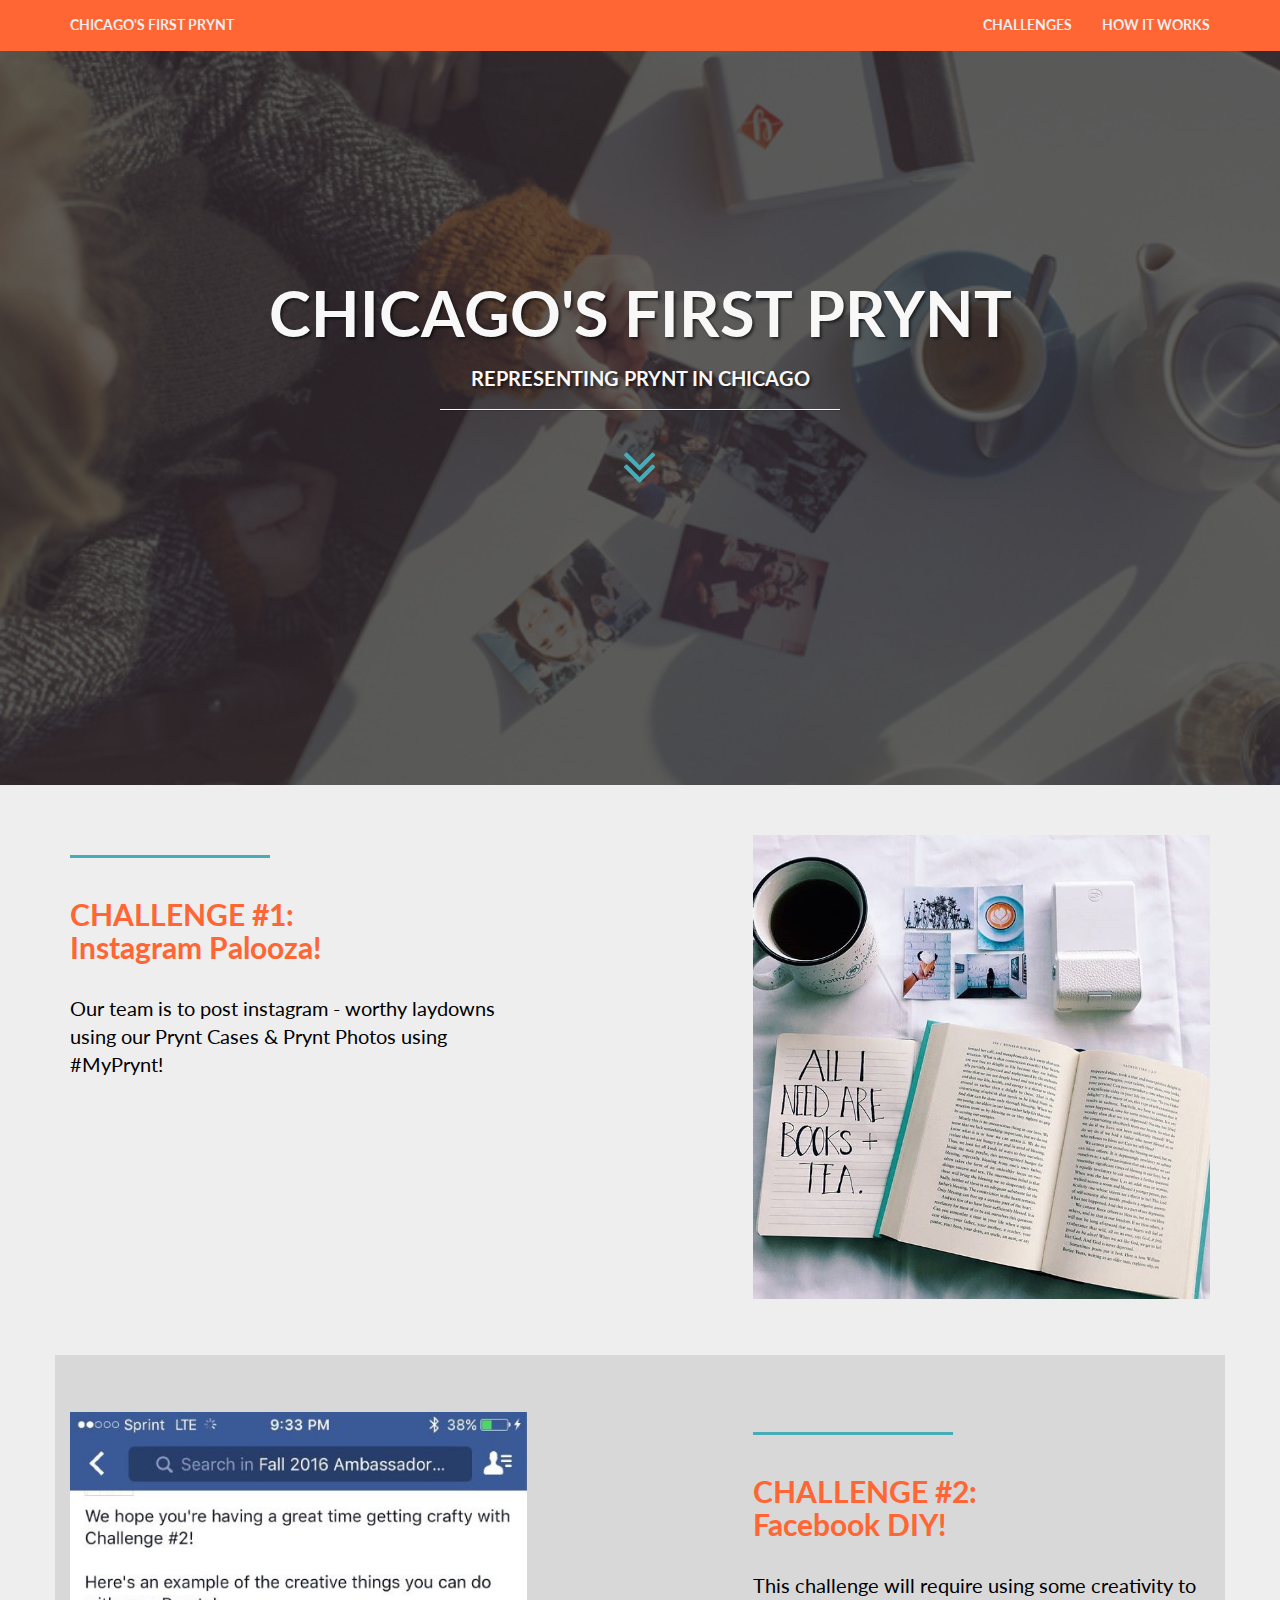
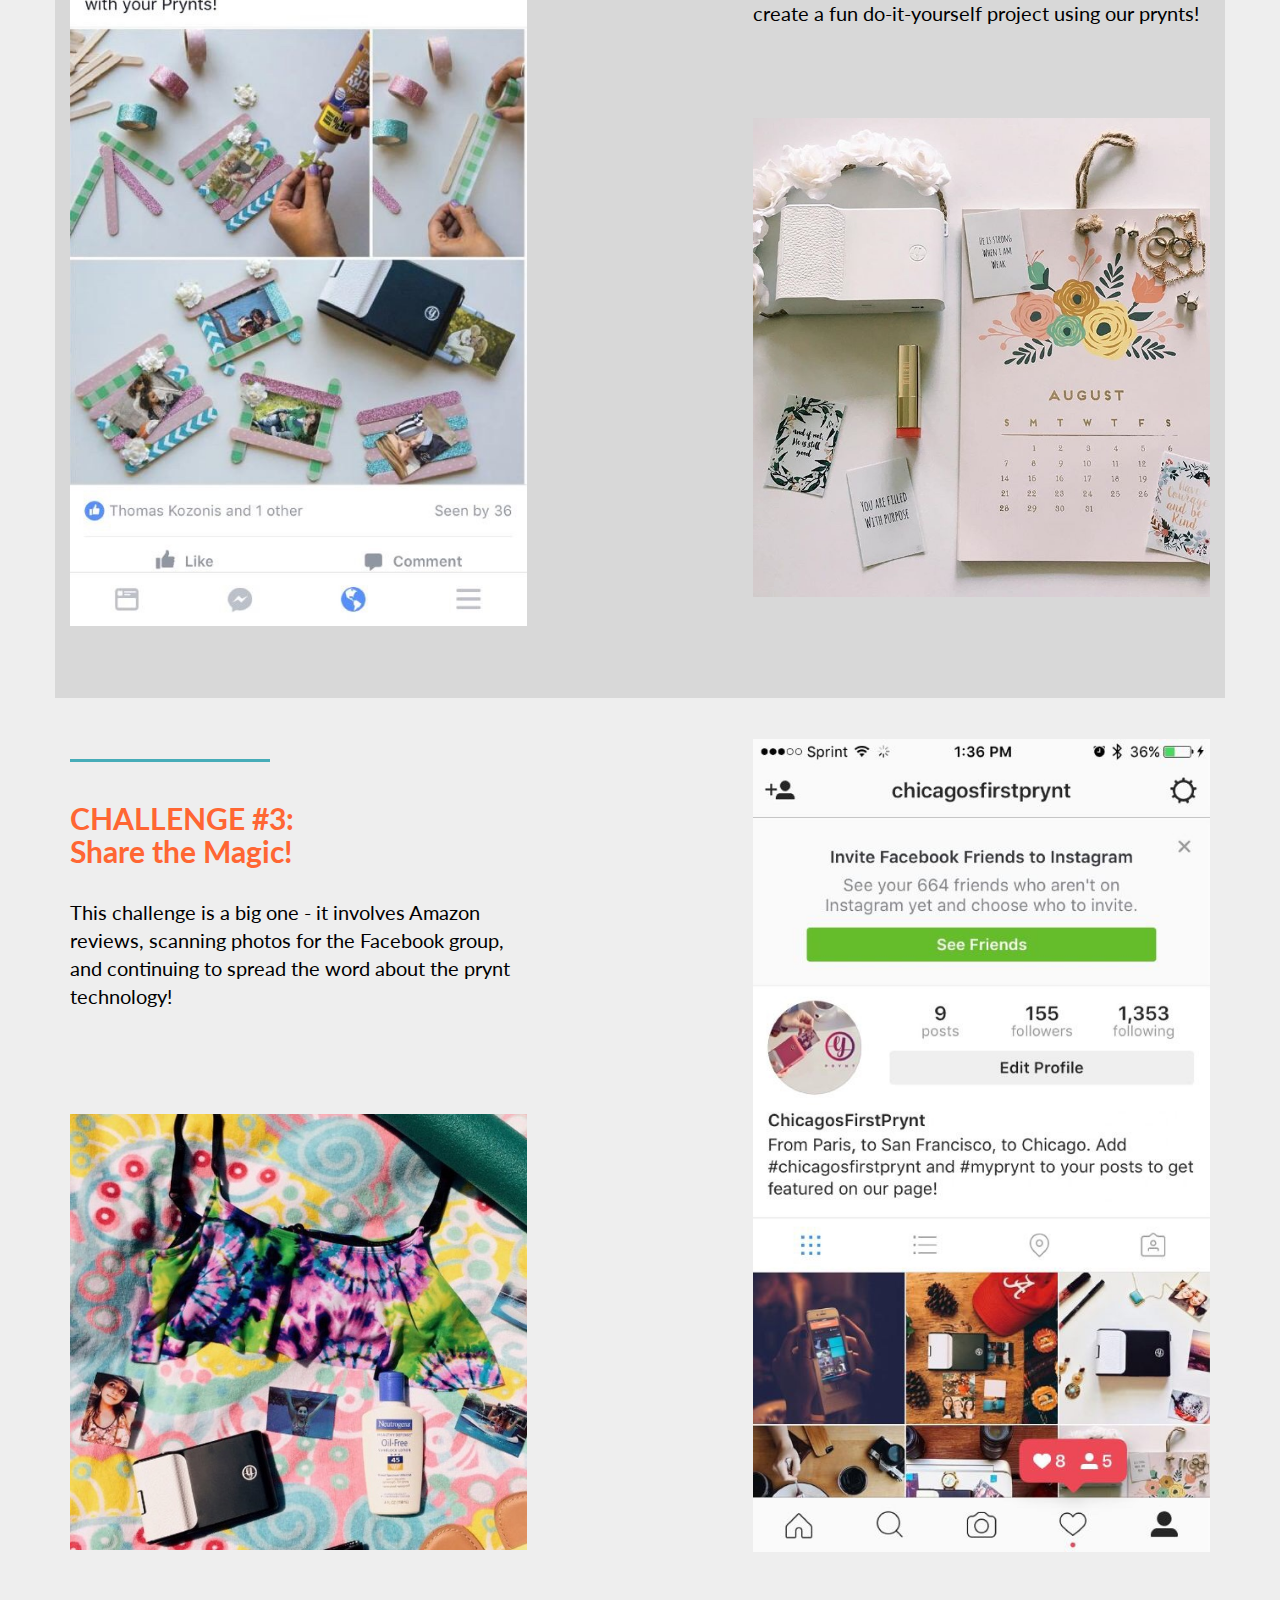
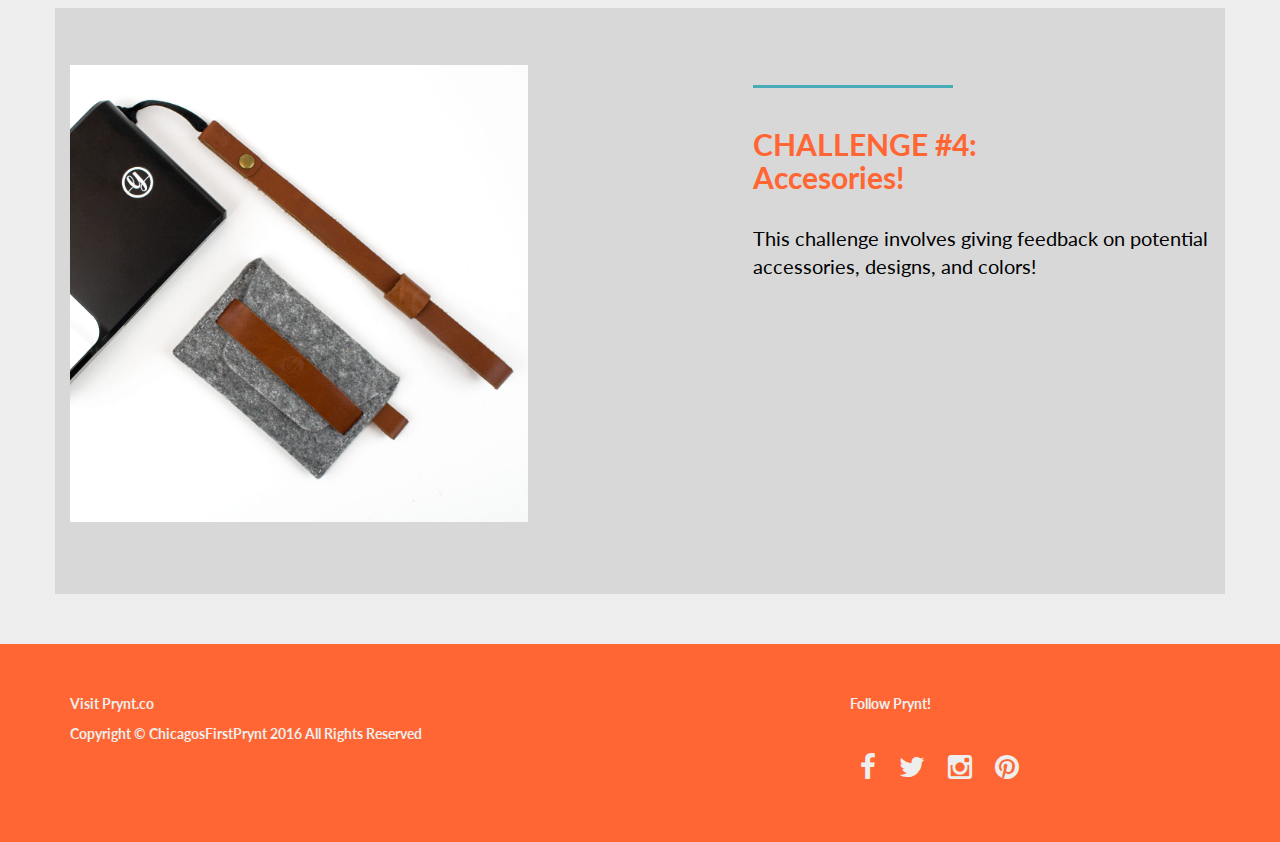
<file: index.html>
<!DOCTYPE html>
<html lang="en">

<head>

    <meta charset="utf-8">
    <meta http-equiv="X-UA-Compatible" content="IE=edge">
    <meta name="viewport" content="width=device-width, initial-scale=1">
    <meta name="description" content="">
    <meta name="author" content="">

    <title>Chicago's First Prynt</title>

    <!-- Bootstrap Core CSS -->
    <link href="css/bootstrap.min.css" rel="stylesheet">

    <!-- Custom CSS -->
    <link href="css/landing-page.css" rel="stylesheet">

    <!-- Custom Fonts -->
    <link href="font-awesome/css/font-awesome.min.css" rel="stylesheet" type="text/css">
    <link href="https://fonts.googleapis.com/css?family=Lato:300" rel="stylesheet" type="text/css">

</head>

<body>

    <!-- Navigation -->
    <nav class="navbar navbar-default navbar-fixed-top topnav" role="navigation">
        <div class="container topnav">
            <!-- Brand and toggle get grouped for better mobile display -->
            <div class="navbar-header">
                <button type="button" class="navbar-toggle" data-toggle="collapse" data-target="#bs-example-navbar-collapse-1">
                    <span class="sr-only">Toggle navigation</span>
                    <span class="icon-bar"></span>
                    <span class="icon-bar"></span>
                    <span class="icon-bar"></span>
                </button>
                <a class="navbar-brand topnav" href="index.html">CHICAGO'S FIRST PRYNT</a>
            </div>
            <!-- Collect the nav links, forms, and other content for toggling -->
            <div class="collapse navbar-collapse" id="bs-example-navbar-collapse-1">
                <ul class="nav navbar-nav navbar-right">
                    <li>
                        <a href="#challenge">CHALLENGES</a>
                    </li>
                    <li>
                        <a href="https://www.prynt.co/how_it_works" target="_blank">HOW IT WORKS</a>
                    </li>
                   <!--  <li>
                        <a href="#team">The Team</a>
                    </li>
                    <li>
                        <a href="gallery.html">Gallery</a>
                    </li> -->
                </ul>
            </div>
            <!-- /.navbar-collapse -->
        </div>
        <!-- /.container -->
    </nav>


    <!-- Header -->
    <a name="about"></a>
    <div class="intro-header">
        <div class="container">

            <div class="row">
                <div class="col-lg-12">
                    <div class="intro-message">
                        <h1>CHICAGO'S FIRST PRYNT</h1>
                        <h3 style="font-size: 20px;">REPRESENTING PRYNT IN CHICAGO</h3>
                        <hr class="intro-divider">
                        <i  style="color: #46acb8;" class="fa fa-angle-double-down fa-4x" aria-hidden="true"></i>
                    </div>
                </div>
            </div>

        </div>
        <!-- /.container -->

    </div>
    <!-- /.intro-header -->

    <!-- Page Content -->

	<a  name="services" id="challenge"></a>
    <div class="content-section-a">

        <div class="container">
            <div class="row">
                <div class="col-lg-5 col-sm-6">
                    <hr class="section-heading-spacer">
                    <div class="clearfix"></div>
                    <h2 class="section-heading">CHALLENGE #1:<br>Instagram Palooza!</h2>
                    <p class="lead">Our team is to post instagram - worthy laydowns using our Prynt Cases & Prynt Photos using ‪#‎MyPrynt‬!</p>
                </div>
                <div class="col-lg-5 col-lg-offset-2 col-sm-6">
                    <img class="img-responsive" src="img/image3.jpg" alt="Challenge 1">
                </div>
            </div>
            <hr>
                  <div class="row gray">
                <div class="col-lg-5 col-lg-offset-1 col-sm-push-6  col-sm-6">
                    <hr class="section-heading-spacer">
                    <div class="clearfix"></div>
                    <h2 class="section-heading">CHALLENGE #2:<br>Facebook DIY!</h2>
                    <p class="lead">This challenge will require using some creativity to create a fun do-it-yourself project using our prynts!</p>

                    <img class="img-responsive pix" src="img/image1.jpg">
                </div>
                <div class="col-lg-5 col-sm-pull-6  col-sm-6">
                    <img class="img-responsive" src="img/phone1.jpg" alt="Challenge 2">
                </div>
            </div>
            <hr>
             <div class="row">
                <div class="col-lg-5 col-sm-6">
                    <hr class="section-heading-spacer">
                    <div class="clearfix"></div>
                    <h2 class="section-heading">CHALLENGE #3:<br>Share the Magic!</h2>
                    <p class="lead">This challenge is a big one - it involves Amazon reviews, scanning photos for the Facebook group, and continuing to spread the word about the prynt technology!</p>
                    <img class="img-responsive pixx" src="img/image6.jpg">

                </div>
                <div class="col-lg-5 col-lg-offset-2 col-sm-6">
                    <img class="img-responsive phone" src="img/phone2.jpg" alt="Challenge 3">
                </div>
                </div>
            <hr>
              <div class="row gray">
                <div class="col-lg-5 col-lg-offset-1 col-sm-push-6  col-sm-6">
                    <hr class="section-heading-spacer">
                    <div class="clearfix"></div>
                    <h2 class="section-heading">CHALLENGE #4:<br>Accesories!</h2>
                    <p class="lead">This challenge involves giving feedback on potential accessories, designs, and colors!</p>
                </div>
                <div class="col-lg-5 col-sm-pull-6  col-sm-6">
                    <img class="img-responsive phone" src="img/design1.jpg" alt="Challenge 4">
                </div>
            </div>

            </div>

        </div>

        <!-- /.container -->

    </div>
    <!-- /.content-section-a -->

    <!-- Footer -->
    <footer>
        <div class="container">
            <div class="row">
                <div class="col-lg-8">

                    <ul class="list-inline">
                        <li>
                            <a href="https://www.prynt.co/" target="_blank">Visit Prynt.co</a>
                        </li>
                        <!-- <li class="footer-menu-divider">&sdot;</li>
                        <li>
                            <a href="#Team">Team</a>
                        </li> -->
                    </ul>
                    <p>Copyright &copy; ChicagosFirstPrynt 2016 All Rights Reserved</p>
                </div>
                <div class="col-md-4">
                <p>Follow Prynt!</p>
                <br />
                <a href="https://www.facebook.com/iamprynt"> <i class="fa fa-facebook fa-2x" aria-hidden="true"></i></a>
                <a href="https://twitter.com/prynt"> <i class="fa fa-twitter fa-2x" aria-hidden="true"></i></a>
                <a href="https://www.instagram.com/prynt/"><i class="fa fa-instagram fa-2x" aria-hidden="true"></i></a>
                <a href="https://www.pinterest.com/prynt"><i class="fa fa-pinterest fa-2x" aria-hidden="true"></i></a>
                   
                </div>
            </div>
        </div>
    </footer>

    <!-- jQuery -->
    <script src="js/jquery.js"></script>

    <!-- Bootstrap Core JavaScript -->
    <script src="js/bootstrap.min.js"></script>

</body>

</html>
</file>
<file: css/landing-page.css>
/*
 * Start Bootstrap - Landing Page (http://startbootstrap.com/)
 * Copyright 2013-2016 Start Bootstrap
 * Licensed under MIT (https://github.com/BlackrockDigital/startbootstrap/blob/gh-pages/LICENSE)
 */

body,
html {
    width: 100%;
    height: 100%;
}

body,
h1,
h2,
h3,
h4,
h5,
h6 {
    font-family: 'Gotham','Lato',sans-serif;
    font-weight: 700;
}
body {
    background-color: #eee;
}
.topnav {
    font-size: 14px; 
}
.navbar-default .navbar-brand:focus, .navbar-default .navbar-brand:hover {
    color: #eee;
    background-color: transparent;
}
.navbar-default .navbar-nav>li>a:focus, .navbar-default .navbar-nav>li>a:hover {
    color: #eee;
    background-color: rgba(2,2,2,.1);
    text-decoration: none;
    -moz-transition:background-color .2s;
    -webkit-transition:background-color .2s;
    -o-transition:background-color .2s;
    transition:background-color .2s;
}

.members{
    text-align: center;
    font-size: 25px;
    padding: 10px;
    padding-top: 1px;
}
a {
    color: #eee;
    text-decoration: none;
}
a:hover {
    color: #eee;
    text-decoration: none;
}
.navbar-default .navbar-nav>li>a {
    color: #eee;
}
.navbar-default {
    background-color: #ff6633;
    border-color: #ff6633;
}
.navbar-default .navbar-brand {
    color: #eee;
}
.lead {
    font-size: 20px;
    font-weight: 400;
    color: #000;
}

.intro-header {
    padding-top: 50px;
    padding-bottom: 50px;
    text-align: center;
    color: #f8f8f8;
    background: url(../img/dark-tint.png), url(../img/prynt-pics.jpg) no-repeat center center;
    background-size: cover;
}

.intro-message {
    position: relative;
    padding-top: 20%;
    padding-bottom: 20%;
}

.intro-message > h1 {
    margin: 0;
    text-shadow: 2px 2px 3px rgba(0,0,0,0.6);
    font-size: 4.5em;
}

.intro-divider {
    width: 400px;
    border-top: 1px solid #f8f8f8;
    border-bottom: 1px solid rgba(0,0,0,0.2);
}

.intro-message > h3 {
    text-shadow: 2px 2px 3px rgba(0,0,0,0.6);
}

@media(max-width:767px) {
    .intro-message {
        padding-bottom: 15%;
    }

    .intro-message > h1 {
        font-size: 3em;
    }

    ul.intro-social-buttons > li {
        display: block;
        margin-bottom: 20px;
        padding: 0;
    }

    ul.intro-social-buttons > li:last-child {
        margin-bottom: 0;
    }

    .intro-divider {
        width: 100%;
    }
}

.network-name {
    text-transform: uppercase;
    font-size: 14px;
    font-weight: 400;
    letter-spacing: 2px;
}

.content-section-a {
    padding: 50px 0;
    background-color: #eee;
}

.content-section-b {
    padding: 50px 0;
    border-top: 1px solid #e7e7e7;
    border-bottom: 1px solid #e7e7e7;
}

.section-heading {
    margin-bottom: 30px;
    color: #ff6633;
}

.section-heading-spacer {
    float: left;
    width: 200px;
    border-top: 3px solid #46acb8;
}

.banner {
    padding: 100px 0;
    color: #f8f8f8;
    background: url(../img/banner-bg.jpg) no-repeat center center;
    background-size: cover;
}

.pics {
    height: 200px;
    width: 200px;
    border-radius: 50%;
    padding: 10px;
}
img {
    padding-bottom: 15px;
}
.banner h2 {
    margin: 0;
    text-shadow: 2px 2px 3px rgba(0,0,0,0.6);
    font-size: 3em;
}

.banner ul {
    margin-bottom: 0;
}

.banner-social-buttons {
    float: right;
    margin-top: 0;
}

@media(max-width:1199px) {
    ul.banner-social-buttons {
        float: left;
        margin-top: 15px;

    }
}

@media(max-width:767px) {
    .banner h2 {
        margin: 0;
        text-shadow: 2px 2px 3px rgba(0,0,0,0.6);
        font-size: 3em;
        
    }

    ul.banner-social-buttons > li {
        display: block;
        margin-bottom: 20px;
        padding: 0;
    }

    ul.banner-social-buttons > li:last-child {
        margin-bottom: 0;

    }
}

footer {
    padding: 50px 0;
    background-color: #ff6633;
    color: #eee;
}

p.copyright {
    margin: 15px 0 0;
}

.gray{
    padding-bottom: 5%;
    padding-top: 5%;
    background-color: #d8d8d8;
}
.pix {
    padding-top: 15.4%;
}
.pixx {
    padding-top: 18.5%;
}

i{
   padding: 10px;
}
</file>
